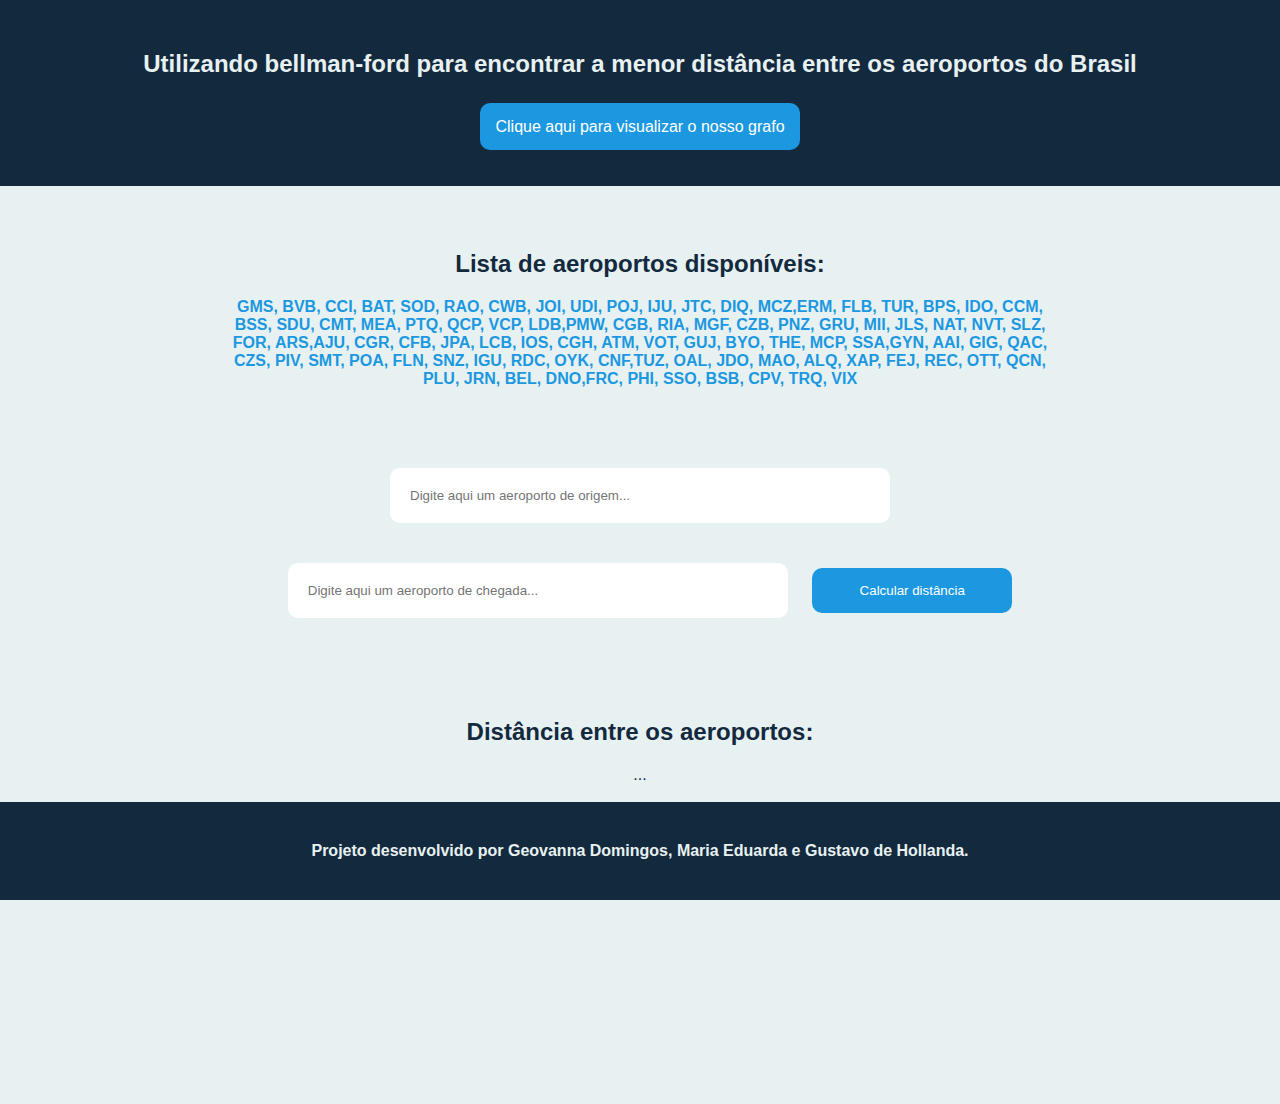
<file: index.html>
<!DOCTYPE html>
<html lang="pt-br">

<head>
    <meta charset="UTF-8">
    <link rel="stylesheet" href="./index.css" />
    <script defer src="https://pyscript.net/latest/pyscript.js"></script>
    <title>Bellman Ford</title>
</head>

<body>
    <header>
        <h2 class="h2-header">Utilizando bellman-ford para encontrar a menor distância entre os aeroportos do Brasil
        </h2>
        <div>
            <a href="https://madu218.github.io/" target="_blank" class="button-header-calcular_distancia"
                id="button_mostrarGrafo">
                Clique aqui para visualizar o nosso grafo
            </a>
        </div>
    </header>
    <main>
        <div>
            <h2 class="h2-div-main">Lista de aeroportos disponíveis:</h2>
            <h4>
                GMS, BVB, CCI, BAT, SOD, RAO, CWB, JOI, UDI, POJ, IJU, JTC, DIQ, MCZ,ERM, FLB, TUR, BPS, IDO, CCM, BSS,
                SDU, CMT, MEA, PTQ, QCP, VCP, LDB,PMW, CGB, RIA, MGF, CZB, PNZ, GRU, MII, JLS, NAT, NVT, SLZ, FOR,
                ARS,AJU, CGR, CFB, JPA, LCB, IOS, CGH, ATM, VOT, GUJ, BYO, THE, MCP, SSA,GYN, AAI, GIG, QAC, CZS, PIV,
                SMT, POA, FLN, SNZ, IGU, RDC, OYK, CNF,TUZ, OAL, JDO, MAO, ALQ, XAP, FEJ, REC, OTT, QCN, PLU, JRN, BEL,
                DNO,FRC, PHI, SSO, BSB, CPV, TRQ, VIX
            </h4>
        </div>
        <div>
            <input type="text" class="input-main" id="input_aeroportoOrigem"
                placeholder="Digite aqui um aeroporto de origem...">
            <input type="text" class="input-main" id="input_aeroportoChegada"
                placeholder="Digite aqui um aeroporto de chegada...">
            <button type="submit" class="button-main-calcular_distancia" id="button_aeroporto"
                pys-onClick="calcular_distancia">Calcular
                distância</button>
        </div>
        <div class="div-main">
            <h2 class="h2-div-main">Distância entre os aeroportos:</h2>
            <div class="div-main-distancias" id="div-main-distancias">
                <p>...</p>
            </div>
        </div>
    </main>
    <footer>
        <h4>
            Projeto desenvolvido por <a class="a-footer" href="https://github.com/geovannaadomingos"
                target="_blank">Geovanna
                Domingos</a>, <a class="a-footer" href="https://github.com/Madu2018" target="_blank">Maria Eduarda</a> e
            <a class="a-footer" href="https://github.com/gustavo-ghcs" target="_blank">Gustavo de Hollanda</a>.
        </h4>
    </footer>

    <py-script src="./index.py"></py-script>
</body>

</html>
</file>
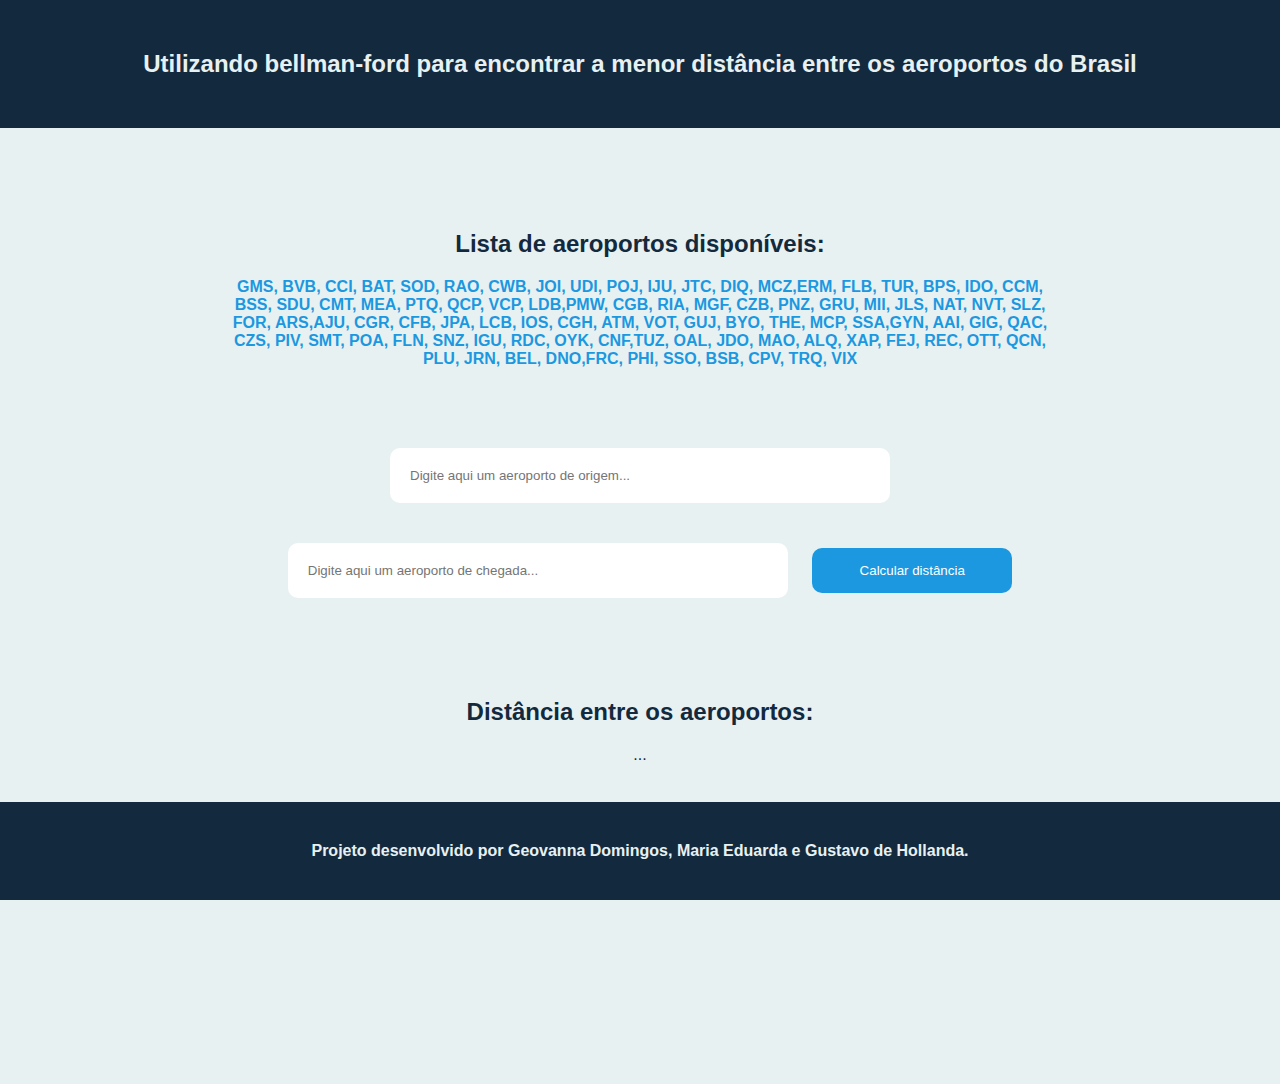
<file: main.html>
<!DOCTYPE html>
<html lang="pt-br">

<head>
    <meta charset="UTF-8">
    <link rel="stylesheet" href="./main.css" />
    <script defer src="https://pyscript.net/latest/pyscript.js"></script>
    <title>Bellman Ford</title>
</head>

<body>
    <header>
        <h2 class="h2-header">Utilizando bellman-ford para encontrar a menor distância entre os aeroportos do Brasil
        </h2>
        <!-- <button type="button" class="button-header-calcular_distancia" id="button_mostrarGrafo"
            pys-onClick="mostrar_grafo"> Clique aqui para visualizar o nosso grafo</button> -->
    </header>
    <main>
        <div>
            <h2 class="h2-div-main">Lista de aeroportos disponíveis:</h2>
            <h4>
                GMS, BVB, CCI, BAT, SOD, RAO, CWB, JOI, UDI, POJ, IJU, JTC, DIQ, MCZ,ERM, FLB, TUR, BPS, IDO, CCM, BSS,
                SDU, CMT, MEA, PTQ, QCP, VCP, LDB,PMW, CGB, RIA, MGF, CZB, PNZ, GRU, MII, JLS, NAT, NVT, SLZ, FOR,
                ARS,AJU, CGR, CFB, JPA, LCB, IOS, CGH, ATM, VOT, GUJ, BYO, THE, MCP, SSA,GYN, AAI, GIG, QAC, CZS, PIV,
                SMT, POA, FLN, SNZ, IGU, RDC, OYK, CNF,TUZ, OAL, JDO, MAO, ALQ, XAP, FEJ, REC, OTT, QCN, PLU, JRN, BEL,
                DNO,FRC, PHI, SSO, BSB, CPV, TRQ, VIX
            </h4>
        </div>
        <div>
            <input type="text" class="input-main" id="input_aeroportoOrigem"
                placeholder="Digite aqui um aeroporto de origem...">
            <input type="text" class="input-main" id="input_aeroportoChegada"
                placeholder="Digite aqui um aeroporto de chegada...">
            <button type="submit" class="button-main-calcular_distancia" id="button_aeroporto"
                pys-onClick="calcular_distancia">Calcular
                distância</button>
        </div>
        <div class="div-main">
            <h2 class="h2-div-main">Distância entre os aeroportos:</h2>
            <div class="div-main-distancias" id="div-main-distancias">
                <p>...</p>
            </div>
        </div>
    </main>
    <footer>
        <h4>
            Projeto desenvolvido por <a class="a-footer" href="https://github.com/geovannaadomingos"
                target="_blank">Geovanna
                Domingos</a>, <a class="a-footer" href="https://github.com/Madu2018" target="_blank">Maria Eduarda</a> e
            <a class="a-footer" href="https://github.com/gustavo-ghcs" target="_blank">Gustavo de Hollanda</a>.
        </h4>
    </footer>

    <py-script src="./main.py"></py-script>
</body>

</html>
</file>
<file: index.css>
* {
    box-sizing: border-box;
    padding: 0;
    margin: 0;
    list-style: none;
    border: 0;
    text-decoration: none;
    font-family: 'Questrial', sans-serif;
}

html {
    background-color: #e8f1f2;
}

header {
    width: 100%;
    left: 0;
    top: 0;
    position: fixed;
    padding: 50px;
    text-align: center;
    background-color: #13293D;
}

.h2-header {
    color: #e8f1f2;
    margin-bottom: 40px;
}

.button-header-calcular_distancia {
    background-color: #1b98e0;
    padding: 15px;
    color: white;
    width: 500px;
    border-radius: 10px;
    margin-top: 40px;
}

.button-header-calcular_distancia:hover {
    background-color: white;
    color: #13293D;
}

main {
    margin-top: 180px;
    margin-bottom: 150px;
    text-align: center;
    width: 100%;
    padding: 70px;
    padding-left: 200px;
    padding-right: 200px;
    color: #13293D;
}

main div h4 {
    padding: 20px;
    color: #1b98e0;
    margin-bottom: 40px;
}

.div-main-distancias {
    padding: 20px;
}

.input-main {
    border-width: 1px;
    margin: 20px;
    width: 500px;
    padding: 20px;
    border-radius: 10px;
}

.button-main-calcular_distancia {
    background-color: #1b98e0;
    padding: 15px;
    color: white;
    width: 200px;
    border-radius: 10px;
}

.button-main-calcular_distancia:hover {
    background-color: #13293D;
}

.div-main {
    margin: 80px;
    color: #13293D;
}

footer {
    color: #e8f1f2;
    text-align: center;
    width: 100%;
    bottom: 0;
    position: fixed;
    left: 0;
    background-color: #13293D;
    padding: 40px;
}

.a-footer {
    color: #e8f1f2;
}

.a-footer:hover {
    font-weight: bold;
    font-style: italic;
    color: #1b98e0;
}
</file>
<file: main.css>
* {
    box-sizing: border-box;
    padding: 0;
    margin: 0;
    list-style: none;
    border: 0;
    text-decoration: none;
    font-family: 'Questrial', sans-serif;
}

html {
    background-color: #e8f1f2;
}

header {
    width: 100%;
    left: 0;
    top: 0;
    position: fixed;
    padding: 50px;
    text-align: center;
    background-color: #13293D;
}

.h2-header {
    color: #e8f1f2;
}

/* .button-header-calcular_distancia {
    background-color: #1b98e0;
    padding: 15px;
    color: white;
    width: 500px;
    border-radius: 10px;
    margin-top: 40px;
}

.button-header-calcular_distancia:hover {
    background-color: white;
    color: #13293D;
} */

main {
    margin-top: 160px;
    margin-bottom: 150px;
    text-align: center;
    width: 100%;
    padding: 70px;
    padding-left: 200px;
    padding-right: 200px;
    color: #13293D;
}

main div h4 {
    padding: 20px;
    color: #1b98e0;
    margin-bottom: 40px;
}

.div-main-distancias {
    padding: 20px;
}

.input-main {
    border-width: 1px;
    margin: 20px;
    width: 500px;
    padding: 20px;
    border-radius: 10px;
}

.button-main-calcular_distancia {
    background-color: #1b98e0;
    padding: 15px;
    color: white;
    width: 200px;
    border-radius: 10px;
}

.button-main-calcular_distancia:hover {
    background-color: #13293D;
}

.div-main {
    margin: 80px;
    color: #13293D;
}

footer {
    color: #e8f1f2;
    text-align: center;
    width: 100%;
    bottom: 0;
    position: fixed;
    left: 0;
    background-color: #13293D;
    padding: 40px;
}

.a-footer {
    color: #e8f1f2;
}

.a-footer:hover {
    font-weight: bold;
    font-style: italic;
    color: #1b98e0;
}
</file>
